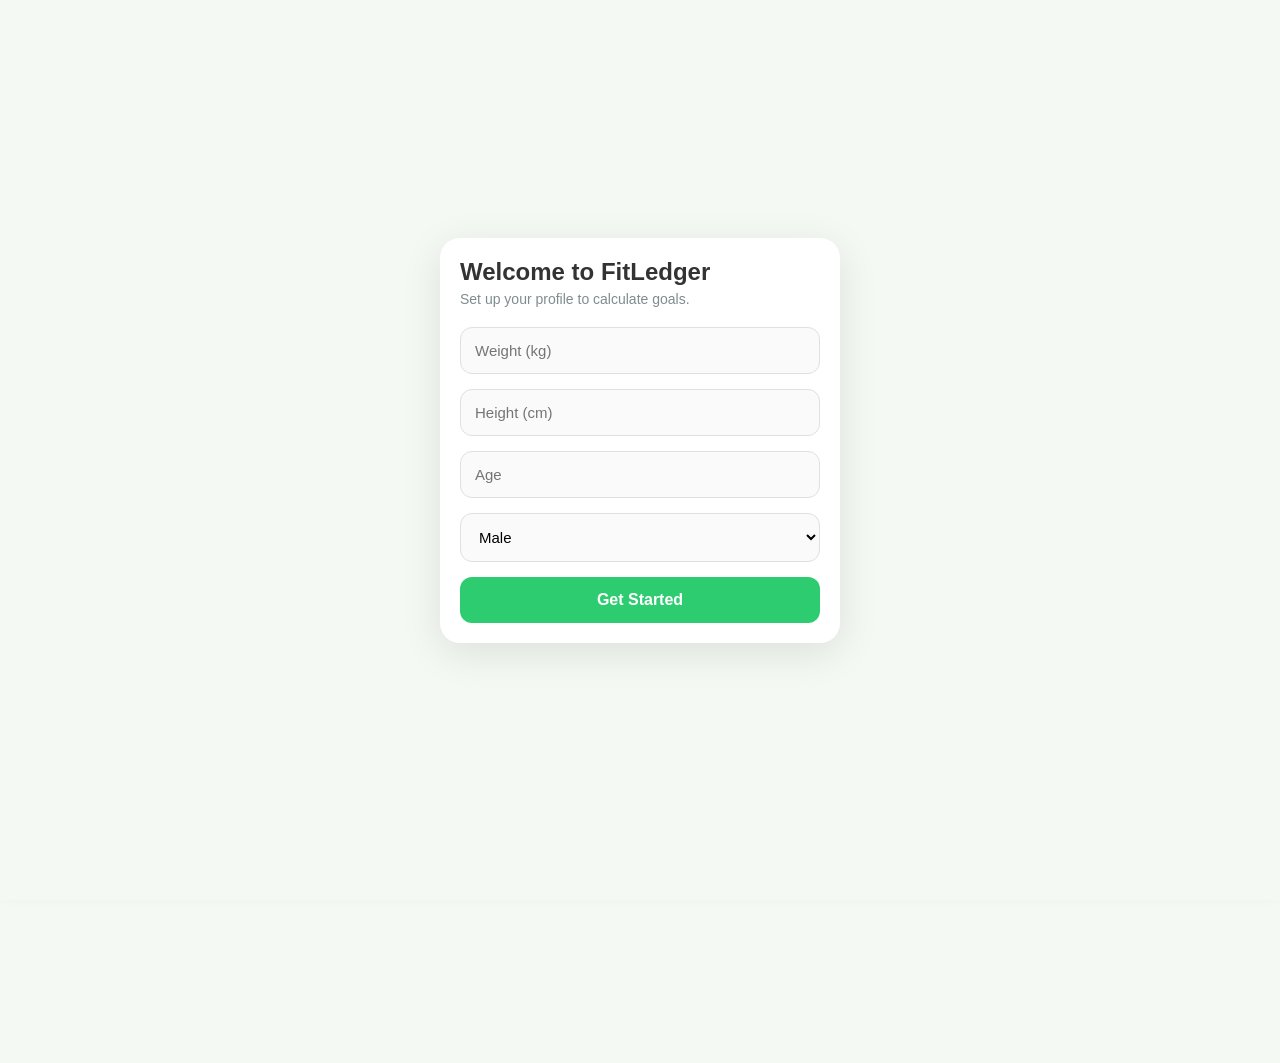
<file: index.html>
<!DOCTYPE html>
<html lang="en">
<head>
  <meta charset="UTF-8">
  <meta name="viewport" content="width=device-width, initial-scale=1.0">
  <title>FitLedger - Dashboard</title>
  <link rel="stylesheet" href="style.css">
</head>
<body>
  <div class="container">
    <header>
      <div class="logo">🌿 FitLedger</div>
      <button class="logout-btn" onclick="clearData()">Sign Out</button>
    </header>

    <div id="aiBox" class="ai-box hidden">
      <span class="ai-icon">🤖</span>
      <span id="aiMsg">Analyzing your data...</span>
    </div>

    <div class="card">
      <div class="card-header">🔥 Today's Calories</div>
      <div class="progress-ring-container">
         <div class="ring-content">
            <div class="ring-val" id="calRemaining">0</div>
            <div class="ring-lbl">Remaining</div>
         </div>
      </div>
      <div class="metrics-row">
        <div class="metric">
          <div class="metric-title">Consumed</div>
          <div class="metric-val" id="calConsumed">0</div>
        </div>
        <div class="metric">
          <div class="metric-title">Burned</div>
          <div class="metric-val" id="calBurned">0</div>
        </div>
      </div>
    </div>

    <div class="card">
      <div class="card-header">📊 Nutrition</div>
      <div class="macro-grid">
        <div class="macro"><span class="macro-lbl">Protein</span><span class="macro-val m-prot" id="mProt">0g</span></div>
        <div class="macro"><span class="macro-lbl">Carbs</span><span class="macro-val m-carb" id="mCarb">0g</span></div>
        <div class="macro"><span class="macro-lbl">Fat</span><span class="macro-val m-fat" id="mFat">0g</span></div>
      </div>
    </div>

    <div class="card">
      <div class="card-header">💧 Water Tracker</div>
      <div class="water-flex">
        <div class="water-controls">
          <button class="w-btn w-sub" onclick="updateWater(-1)">-</button>
          <button class="w-btn w-add" onclick="updateWater(1)">+</button>
        </div>
        <div class="water-glasses" id="waterDisp">0 / 8 🚰</div>
      </div>
      <p style="font-size: 13px; color: var(--text); margin-top: 10px; font-weight: 500;" id="waterMsg">Log your glasses of water.</p>
    </div>

    <div class="card" style="margin-bottom: 90px">
      <div class="card-header">👤 Body Stats</div>
      <div class="list-item">
        <span class="item-name">BMI</span>
        <span class="item-cal" id="statBmi">0</span>
      </div>
      <div class="list-item">
        <span class="item-name">BMR</span>
        <span class="item-cal" id="statBmr">0 kcal</span>
      </div>
      <div class="list-item">
        <span class="item-name">Calorie Goal</span>
        <span class="item-cal" id="statGoal">0 kcal</span>
      </div>
    </div>
  </div>

  <nav class="nav-bar">
    <a href="index.html" class="nav-item active"><span class="nav-icon">🏠</span>Home</a>
    <a href="meals.html" class="nav-item"><span class="nav-icon">🍽</span>Meals</a>
    <a href="summary.html" class="nav-item"><span class="nav-icon">📊</span>Summary</a>
    <a href="goals.html" class="nav-item"><span class="nav-icon">🎯</span>Goals</a>
    <a href="progress.html" class="nav-item"><span class="nav-icon">📈</span>Progress</a>
  </nav>

  <div id="setupOverlay" class="overlay hidden">
    <div class="card" style="width: 100%; max-width: 400px; box-shadow: 0 10px 40px rgba(0,0,0,0.1);">
      <h2 style="margin-bottom: 5px;">Welcome to FitLedger</h2>
      <p style="color: var(--muted); margin-bottom: 20px; font-size: 14px;">Set up your profile to calculate goals.</p>
      
      <input type="number" id="sWeight" placeholder="Weight (kg)" required />
      <input type="number" id="sHeight" placeholder="Height (cm)" required />
      <input type="number" id="sAge" placeholder="Age" required />
      <select id="sGender">
        <option value="male">Male</option>
        <option value="female">Female</option>
      </select>
      <button class="btn btn-primary" onclick="completeSetup()">Get Started</button>
    </div>
  </div>

  <script src="script.js"></script>
  <script>
    function initPage() {
      if(!state.user) {
        document.getElementById('setupOverlay').classList.remove('hidden');
      } else {
        renderDashboard();
      }
    }

    function completeSetup() {
      let w = parseFloat(document.getElementById('sWeight').value);
      let h = parseFloat(document.getElementById('sHeight').value);
      let a = parseInt(document.getElementById('sAge').value);
      let g = document.getElementById('sGender').value;
      if(!w || !h || !a) return alert('Please enter valid details');
      
      state.user = { weight: w, height: h, age: a, gender: g };
      saveState();
      document.getElementById('setupOverlay').classList.add('hidden');
      renderDashboard();
    }

    function updateWater(val) {
      if(state.water + val >= 0) {
        state.water += val;
        saveState();
        renderDashboard();
      }
    }

    function renderDashboard() {
      let bmr = calculateBMR();
      let goal = calculateTDEE();
      let sum = getDailySummary();
      
      document.getElementById('statBmr').innerText = Math.round(bmr) + ' kcal';
      document.getElementById('statGoal').innerText = goal + ' kcal';
      
      let bmi = (state.user.weight / Math.pow(state.user.height / 100, 2)).toFixed(1);
      document.getElementById('statBmi').innerText = bmi;

      document.getElementById('calConsumed').innerText = sum.consumed;
      document.getElementById('calBurned').innerText = sum.burned;
      document.getElementById('calRemaining').innerText = (goal - sum.consumed + sum.burned);

      document.getElementById('mProt').innerText = sum.prot + 'g';
      document.getElementById('mCarb').innerText = sum.carb + 'g';
      document.getElementById('mFat').innerText = sum.fat + 'g';

      document.getElementById('waterDisp').innerText = `${state.water} / 8 🚰`;

      let aiBox = document.getElementById('aiBox');
      let aiMsg = document.getElementById('aiMsg');
      aiBox.classList.remove('hidden');

      if (sum.prot < 50 && sum.consumed > 500) {
        aiMsg.innerHTML = "⚠️ <b>Protein is low!</b> Try eggs, dal, or chicken.";
      } else if (sum.fat > 60 && sum.consumed > 500) {
        aiMsg.innerHTML = "🔥 <b>High fat intake.</b> Reduce fried foods.";
      } else if (sum.carb > 250 && sum.consumed > 500) {
        aiMsg.innerHTML = "⚠️ <b>Too many carbs!</b> Balance your meals.";
      } else if (sum.consumed > 0) {
        aiMsg.innerHTML = "💪 <b>Great job!</b> Your nutrition is balanced.";
      } else {
        aiBox.classList.add('hidden');
      }

      let wm = document.getElementById('waterMsg');
      if(state.water < 4) wm.innerHTML = "⚠️ Water intake is low!<br>💧 Drink more glasses today.<br>🚰 Stay hydrated!";
      else if(state.water < 8) wm.innerHTML = "🙂 Good, but drink more to reach 8 glasses.";
      else wm.innerHTML = "💧 Great hydration level!";
    }
  </script>
</body>
</html>
</file>
<file: style.css>
:root {
  --primary: #2ecc71;
  --primary-dark: #27ae60;
  --bg: #f4f9f4;
  --card: #ffffff;
  --text: #333333;
  --muted: #7f8c8d;
  --shadow: 0 8px 20px rgba(0,0,0,0.06);
  --radius: 20px;
  --danger: #e74c3c;
  --warning: #f1c40f;
  --water: #3498db;
}

* { margin: 0; padding: 0; box-sizing: border-box; font-family: 'Segoe UI', Tahoma, Geneva, Verdana, sans-serif; }

body { background: var(--bg); color: var(--text); padding-bottom: 80px; }

.container { max-width: 480px; margin: 0 auto; padding: 20px; }

/* Header */
header { display: flex; justify-content: space-between; align-items: center; padding: 10px 0 25px; }
.logo { font-size: 24px; font-weight: 800; color: var(--primary-dark); display: flex; align-items: center; gap: 8px; }
.logout-btn { background: #ffebee; color: var(--danger); border: none; padding: 8px 12px; border-radius: 8px; font-weight: 600; cursor: pointer; font-size: 13px; }

/* Cards */
.card { background: var(--card); border-radius: var(--radius); padding: 20px; box-shadow: var(--shadow); margin-bottom: 20px; transition: transform 0.2s; }
.card-header { font-size: 16px; font-weight: 700; color: var(--text); margin-bottom: 15px; display: flex; align-items: center; gap: 8px; }

/* Dashboard Metrics */
.metrics-row { display: flex; gap: 15px; margin-bottom: 20px; }
.metric { flex: 1; background: var(--card); border-radius: 16px; padding: 15px; text-align: center; box-shadow: var(--shadow); }
.metric-title { font-size: 12px; color: var(--muted); margin-bottom: 5px; text-transform: uppercase; letter-spacing: 0.5px; }
.metric-val { font-size: 24px; font-weight: 800; color: var(--primary); }

/* Progress Circle (Simple implementation via CSS) */
.progress-ring-container { display: flex; justify-content: center; margin: 20px 0; }
.ring-content { text-align: center; }
.ring-val { font-size: 32px; font-weight: 800; color: var(--text); }
.ring-lbl { font-size: 14px; color: var(--muted); }

/* Macro Grid */
.macro-grid { display: grid; grid-template-columns: repeat(3, 1fr); gap: 12px; }
.macro { background: #fafafa; padding: 12px; border-radius: 12px; text-align: center; }
.macro-lbl { font-size: 12px; color: var(--muted); display: block; margin-bottom: 4px; }
.macro-val { font-size: 16px; font-weight: 700; }
.m-prot { color: #d35400; }
.m-carb { color: #00cec9; }
.m-fat { color: #e17055; }

/* Buttons & Inputs */
input, select { width: 100%; padding: 14px; border: 1px solid #e0e0e0; border-radius: 12px; margin-bottom: 15px; font-size: 15px; outline: none; background: #fafafa; transition: 0.2s; }
input:focus { border-color: var(--primary); background: #fff; box-shadow: 0 0 0 3px rgba(46, 204, 113, 0.1); }
button.btn { width: 100%; padding: 14px; border: none; border-radius: 12px; font-size: 16px; font-weight: 600; cursor: pointer; transition: 0.2s; }
.btn-primary { background: var(--primary); color: white; }
.btn-primary:active { background: var(--primary-dark); transform: scale(0.98); }
.btn-outline { background: transparent; color: var(--primary); border: 2px solid var(--primary); }

/* Bottom Navigation */
.nav-bar { position: fixed; bottom: 0; left: 0; width: 100%; background: var(--card); display: flex; justify-content: space-around; padding: 12px 0; box-shadow: 0 -4px 15px rgba(0,0,0,0.05); z-index: 100; border-top-left-radius: 20px; border-top-right-radius: 20px; }
.nav-item { text-decoration: none; color: var(--muted); display: flex; flex-direction: column; align-items: center; font-size: 11px; font-weight: 600; gap: 4px; transition: 0.2s; }
.nav-item.active { color: var(--primary); }
.nav-icon { font-size: 22px; margin-bottom: 2px; }

/* Water Tracker */
.water-flex { display: flex; justify-content: space-between; align-items: center; }
.water-controls { display: flex; gap: 10px; }
.w-btn { width: 40px; height: 40px; border-radius: 50%; border: none; font-size: 20px; cursor: pointer; display: flex; justify-content: center; align-items: center; }
.w-add { background: var(--water); color: white; }
.w-sub { background: #eee; color: var(--text); }
.water-glasses { font-size: 24px; letter-spacing: 2px; margin-top: 10px; }

/* Setup Overlay */
.overlay { position: fixed; top:0; left:0; width:100%; height:100%; background: var(--bg); z-index: 999; display: flex; flex-direction: column; align-items: center; justify-content: center; padding: 20px; }
.hidden { display: none !important; }

/* AI Analysis */
.ai-box { background: #e8f8f5; padding: 15px; border-radius: 12px; border-left: 4px solid var(--primary); font-size: 14px; line-height: 1.5; color: #2c3e50; margin-bottom: 20px; font-weight: 500; display: flex; gap: 10px; align-items: flex-start; }
.ai-icon { font-size: 20px; }

/* Lists */
.list-item { display: flex; justify-content: space-between; align-items: center; padding: 12px 0; border-bottom: 1px solid #f0f0f0; }
.list-item:last-child { border-bottom: none; }
.item-name { font-weight: 600; font-size: 15px; margin-bottom: 2px; }
.item-meta { font-size: 12px; color: var(--muted); }
.item-cal { font-weight: 700; color: var(--primary); font-size: 16px; }

/* Tabs */
.tabs { display: flex; overflow-x: auto; gap: 10px; margin-bottom: 15px; padding-bottom: 5px; scrollbar-width: none; }
.tabs::-webkit-scrollbar { display: none; }
.tab { padding: 8px 16px; background: #eee; border-radius: 20px; font-size: 13px; font-weight: 600; white-space: nowrap; cursor: pointer; border: none; color: var(--muted); }
.tab.active { background: var(--primary); color: white; }

/* Forms & Modals */
.modal-overlay { position: fixed; top: 0; left: 0; width: 100%; height: 100%; background: rgba(0,0,0,0.6); z-index: 1000; display: flex; align-items: center; justify-content: center; }
.modal-content { background: white; width: 90%; max-width: 400px; padding: 25px; border-radius: 20px; max-height: 90vh; overflow-y: auto; }

/* Search Results dropdown */
.search-results { background: white; border-radius: 12px; box-shadow: var(--shadow); max-height: 200px; overflow-y: auto; position: absolute; width: calc(100% - 40px); z-index: 50; margin-top: -10px; border: 1px solid #eee; }
.search-item { padding: 12px 15px; border-bottom: 1px solid #f0f0f0; cursor: pointer; display: flex; justify-content: space-between; }
.search-item:hover { background: #fafafa; }
.relative { position: relative; }
</file>
